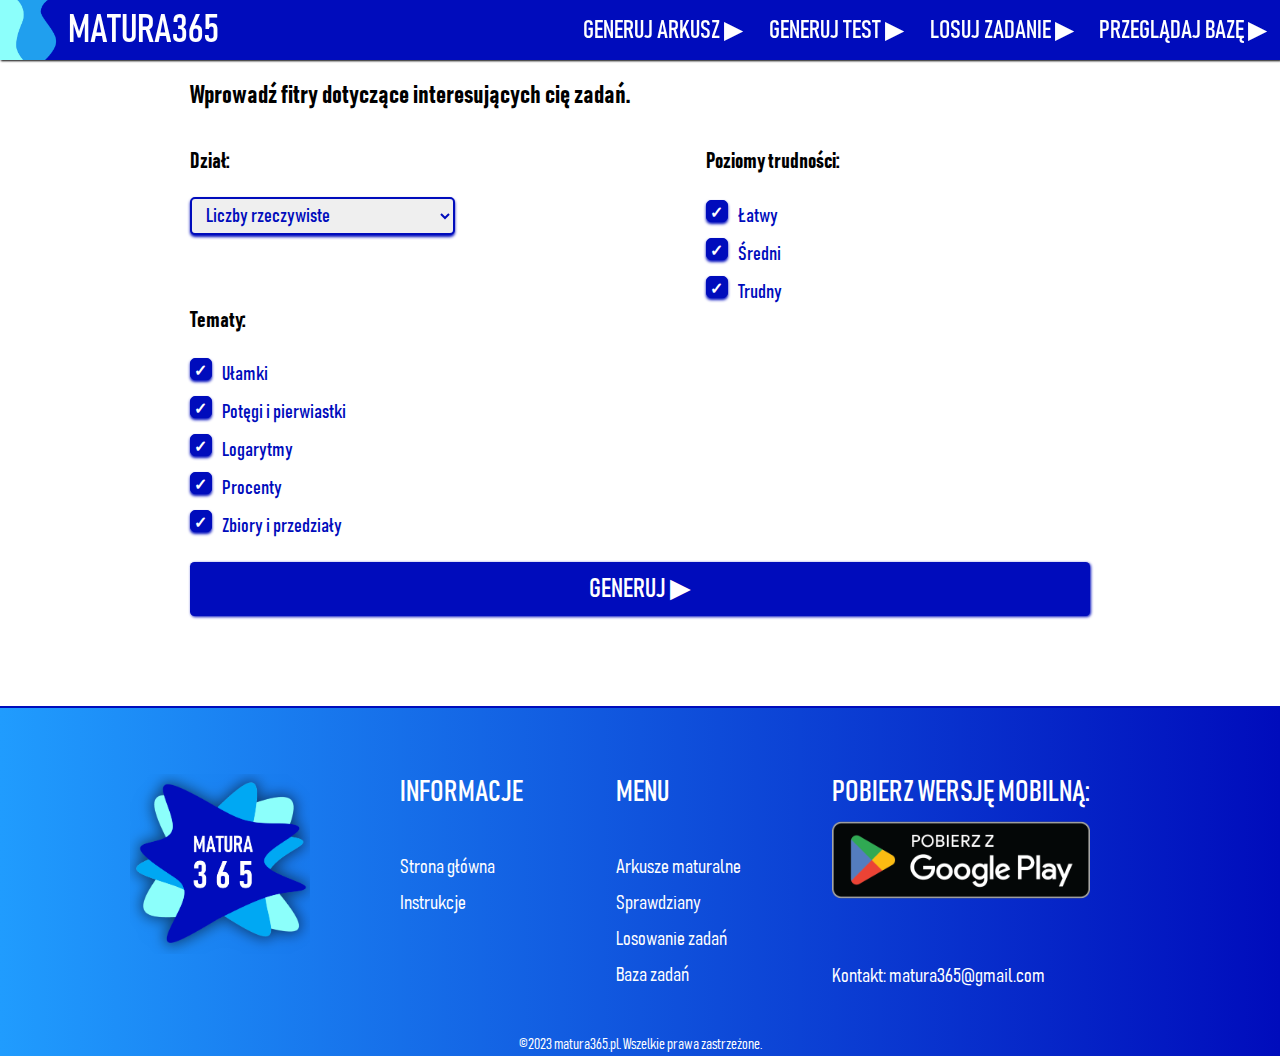
<file: baza.html>
<!DOCTYPE html>
<html lang="en">
<head>
	<!-- Google tag (gtag.js) -->
<script async src="https://www.googletagmanager.com/gtag/js?id=G-HQLJQZ3FDV"></script>
<script>
  window.dataLayer = window.dataLayer || [];
  function gtag(){dataLayer.push(arguments);}
  gtag('js', new Date());

  gtag('config', 'G-HQLJQZ3FDV');
</script>
	<link rel="canonical" href="https://www.matura365.pl/baza">
	<link rel="icon" type="image/x-icon" href="/pictures/ikonka.png">
    <meta charset="UTF-8">
    <meta name="viewport" content="width=device-width, initial-scale=1.0">
    <link rel="stylesheet" href="styles.css">
    <script src="script.js"></script>
    <meta name="description" content="Wybierz dział i tematy arkusza do wygenerowania">
    <title>Baza zadań - Matura365</title>
</head>
<body onload="hidepreload()">
    <div class="preloader">
        <div class="blob" id="blob1"></div>
        <div class="blob" id="blob2"></div>
        <div class="blob" id="blob3"><p><br><br><br><br>.</p></div>
        <p>MATURA<br></p>
        <p style="margin-top: 50px;font-size: 37px;">3&nbsp; 6&nbsp; 5</p>
    </div>

    <nav>
        <div class="logo">
            <img src="pictures/logo_do_bg_transp.png">
            <a href="/">MATURA365</a>
        </div>
        <div class="navlinks">
            <a href="baza.html">PRZEGLĄDAJ BAZĘ &#9654;</a>
			<a href="losujzadanie.html">LOSUJ ZADANIE &#9654;</a>
			<a href="test.html">GENERUJ TEST &#9654;</a>
			<a href="wyborarkusza.html">GENERUJ ARKUSZ &#9654;</a>
        </div>
        <div class="mobileicon" onclick="mobilemenu()">
            <div class="mobilebar"></div>
            <div class="mobilebar"></div>
            <div class="mobilebar"></div>
        </div>
    </nav>
    <div class="mask" onclick="hideSideNav()"></div>
    <div class="sidenav">
        <div class="mobilenavlinks">
            <a href="wyborarkusza.html">GENERUJ ARKUSZ &#9654;</a><br>
            <a href="test.html">GENERUJ TEST &#9654;</a><br>
            <a href="losujzadanie.html">LOSUJ ZADANIE &#9654;</a><br>
            <a href="baza.html">PRZEGLĄDAJ BAZĘ &#9654;</a><br>
            <br>
            <a href="/">STRONA GŁÓWNA &#9654;</a><br>
            <a href="instrukcje.html">INSTRUKCJE &#9654;</a><br>
        </div>
        <div class="sidemobileprom">
            <p>Pobierz wersję mobilną:</p>
            <a><img src="pictures/google-play-badge.png"></img></a>
        </div>
    </div>

	<div class="loader" style="display:none">
        <img src="pictures/loader.png">
        <h1>WCZYTYWANIE ZADAŃ...</h1>
    </div>


    <script src="baza.js"></script>
    <div class="wrapper">
		<h4 id="instrukcja-test">Wprowadź fitry dotyczące interesujących cię zadań.</h4>
		<div id="parametry">
			<div class="dzial">
				<h2>Dział:</h2>
					<select name="" id="dzialy" onchange="updateTematy()">
						<option value="0">Liczby rzeczywiste</option>
						<option value="1">Wyrażenia algebraiczne</option>
						<option value="2">Równania i nierówności</option>
						<option value="3">Funkcje</option>
						<option value="4">Ciągi</option>
						<option value="5">Trygonometria</option>
						<option value="6">Geometria analityczna</option>
						<option value="7">Planimetria</option>
						<option value="8">Stereometria (bryły)</option>
						<option value="9">Statystyka i prawdopodobieństwo</option>
						<option value="10">Optymalizacja</option>
					</select>
				</div>
			<div class="trudnosci">
				<h2>Poziomy trudności:</h2>
				<input type="checkbox" id="cblatwy" class="check" name="cblatwy" value=1 checked="true">
				<label for="cblatwy" class="checklabel"> Łatwy</label><br>
				<input type="checkbox" id="cbsredni" class="check" name="cbsredni" value=2 checked="true">
				<label for="cbsredni" class="checklabel"> Średni</label><br>
				<input type="checkbox" id="cbtrudny" class="check" name="cbtrudny" value=3 checked="true">
				<label for="cbtrudny" class="checklabel"> Trudny</label><br>
			</div>
			<div class="tematy">
				<h2 id="tematy">Tematy:</h2>
				<div id="cb1">
					<input type="checkbox" class="check" id="cb11" value=0 checked="true">
					<label for="cb11" id="cb11l" class="checklabel">Ułamki</label><br>
				</div>
				<div id="cb2">
					<input type="checkbox" class="check" id="cb22" value=1 checked="true">
					<label for="cb22" id="cb22l" class="checklabel">Potęgi i pierwiastki</label><br>
				</div>
				<div id="cb3">
					<input type="checkbox" class="check" id="cb33" value=2 checked="true">
					<label for="cb33" id="cb33l" class="checklabel">Logarytmy</label><br>
				</div>
				<div id="cb4">
					<input type="checkbox" class="check" id="cb44" value=3 checked="true">
					<label for="cb44" id="cb44l" class="checklabel">Procenty</label><br>
				</div>
				<div id="cb5">
					<input type="checkbox" class="check" id="cb55" value=4 checked="true"> 
					<label for="cb55" id="cb55l" class="checklabel" >Zbiory i przedziały</label><br>
				</div>
				<div id="cb6">
					<input type="checkbox" class="check" id="cb66" value=5>
					<label for="cb66" id="cb66l" class="checklabel">Temat6</label><br>
				</div>
				<div id="cb7">
					<input type="checkbox" class="check" id="cb77" value=6>
					<label for="cb77" id="cb77l" class="checklabel">Temat7</label><br>
				</div>
				<div id="cb8">
					<input type="checkbox" class="check" id="cb88" value=7>
					<label for="cb88" id="cb88l" class="checklabel">Temat8</label><br>
				</div>
			</div>

		</div>
		<script src="test.js"></script>
		<button id="przyciskgeneruj" class="przyciskmain"type="button" onclick="pokazBaze()" style="margin-top: 20px;">GENERUJ &#9654;</button>
	</div>
		<span id="zadaniaSpan" style="display: none;"></span>
		<div id="gridprzyciskiTest">
			<button id="przyciskpdf"  style="display:none" class="przyciskmain" type="button" onclick="zapiszPdf()">DRUKUJ/ZAPISZ JAKO PDF &#9654;</button>
			<button id="przyciskodpowiedzi" style="display:none" class="przyciskmain"type="button" onclick="pokazOdpowiedziBaza()">POKAŻ ODPOWIEDZI &#9660;</button>
			<button id="przyciskodpowiedziukryj" style="display:none" class="przyciskmain"type="button" onclick="ukryjOdpowiedziBaza()">UKRYJ ODPOWIEDZI &#9650;</button>
		</div>
		<span id="odpowiedziSpan" style="display:none"></span>

    <footer>
		<div class="wrapperfoot">
			<img id="logofooter" src="pictures/logo_do_bg1.png">
			<p id="infofoot"><br>INFORMACJE<br><br>
				<a href="/">Strona główna</a><br>
				<a href="instrukcje.html">Instrukcje</a><br>
				<!--<a href="polityka.html">Polityka prywatności</a>-->
			</p>
			<p id="menufoot"><br>MENU<br><br>
				<a href="wyborarkusza.html">Arkusze maturalne</a><br>
				<a href="test.html">Sprawdziany</a><br>
				<a href="losujzadanie.html">Losowanie zadań</a><br>
				<a href="baza.html">Baza zadań</a>
			</p>
			<p id="mobilnafoot">
				<br>POBIERZ WERSJĘ MOBILNĄ:<br>
				<a href="https://play.google.com/store/apps/details?id=com.grzelik.matura365.free&pcampaignid=web_share"><img id="play-badge" src="pictures/google-play-badge.png"></a><br><br>
				<aa style="font-size: 20px;font-weight: lighter;">Kontakt: matura365@gmail.com</aa>
			</p>
			<p id="copyright" style="font-size: 15px;font-weight: 50;font-stretch: condensed; text-align: center;width: 100%;">©2023 matura365.pl. 
				Wszelkie prawa zastrzeżone.</p>
		</div>
	</footer>
</body>
</html>
</file>
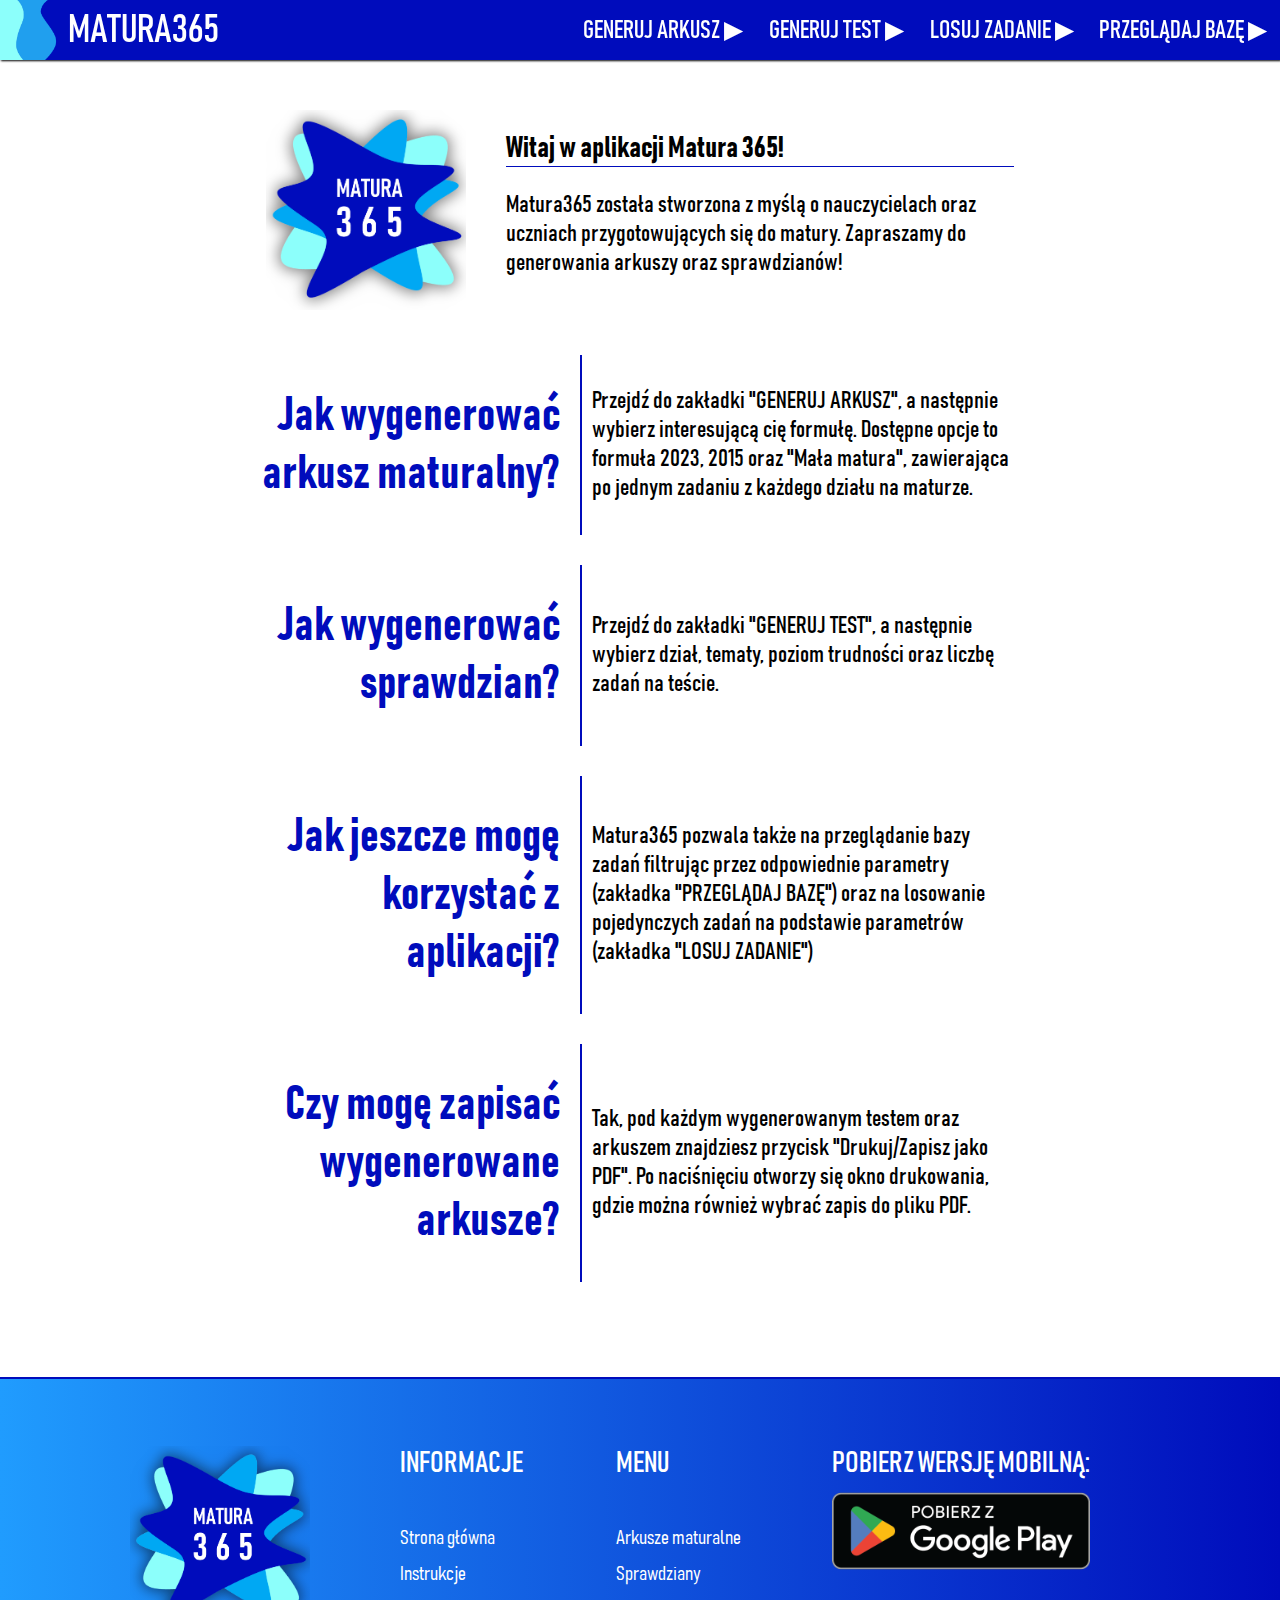
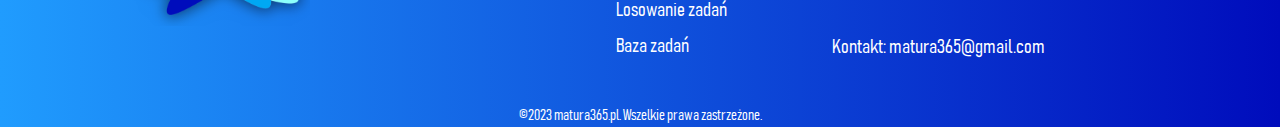
<file: instrukcje.html>
<!DOCTYPE html>
<html lang="en">
<head>
    <!-- Google tag (gtag.js) -->
<script async src="https://www.googletagmanager.com/gtag/js?id=G-HQLJQZ3FDV"></script>
<script>
  window.dataLayer = window.dataLayer || [];
  function gtag(){dataLayer.push(arguments);}
  gtag('js', new Date());

  gtag('config', 'G-HQLJQZ3FDV');
</script>

    <link rel="canonical" href="https://www.matura365.pl/instrukcje">
    <link rel="icon" type="image/x-icon" href="/pictures/ikonka.png">
    <meta charset="UTF-8">
    <meta name="viewport" content="width=device-width, initial-scale=1.0">
    <link rel="stylesheet" href="styles.css">
    <script src="script.js"></script>
    <title>Instrukcje - Matura365</title>
    <meta name="description" content="Instrukcja obsługi generatora arkuszy maturalnych z matematyki podstawowej w formule 2023 oraz 2015.">
</head>
<body onload="hidepreload()">
    <div class="preloader">
        <div class="blob" id="blob1"></div>
        <div class="blob" id="blob2"></div>
        <div class="blob" id="blob3"><p><br><br><br><br>.</p></div>
        <p>MATURA<br></p>
        <p style="margin-top: 50px;font-size: 37px;">3&nbsp; 6&nbsp; 5</p>
    </div>

    <nav>
        <div class="logo">
            <img src="pictures/logo_do_bg_transp.png">
            <a href="/">MATURA365</a>
        </div>
        <div class="navlinks">
            <a href="baza.html">PRZEGLĄDAJ BAZĘ &#9654;</a>
			<a href="losujzadanie.html">LOSUJ ZADANIE &#9654;</a>
			<a href="test.html">GENERUJ TEST &#9654;</a>
			<a href="wyborarkusza.html">GENERUJ ARKUSZ &#9654;</a>
        </div>
        <div class="mobileicon" onclick="mobilemenu()">
            <div class="mobilebar"></div>
            <div class="mobilebar"></div>
            <div class="mobilebar"></div>
        </div>
    </nav>
    <div class="mask" onclick="hideSideNav()"></div>
    <div class="sidenav">
        <div class="mobilenavlinks">
            <a href="wyborarkusza.html">GENERUJ ARKUSZ &#9654;</a><br>
            <a href="test.html">GENERUJ TEST &#9654;</a><br>
            <a href="losujzadanie.html">LOSUJ ZADANIE &#9654;</a><br>
            <a href="baza.html">PRZEGLĄDAJ BAZĘ &#9654;</a><br>
            <br>
            <a href="/">STRONA GŁÓWNA &#9654;</a><br>
            <a href="instrukcje.html">INSTRUKCJE &#9654;</a><br>
        </div>
        <div class="sidemobileprom">
            <p>Pobierz wersję mobilną:</p>
            <a><img src="pictures/google-play-badge.png"></img></a>
        </div>
    </div>

    
    <div class="instrukcje">
        <div class="instrukcjeheader">
            <span><img src="pictures/logo_do_bg1.png"></span>
            <span>
                <h1>Witaj w aplikacji Matura 365!</h1>
                <p>Matura365 została stworzona z myślą o nauczycielach oraz uczniach przygotowujących się do matury.
                    Zapraszamy do generowania arkuszy oraz sprawdzianów!
                </p>
            </span>
        </div>

        <div class="instrukcjediv">
            <span class="instrukcjequest">
                <h1>Jak wygenerować arkusz maturalny?</h1>
            </span>
            <p class="instrukcjeans">Przejdź do zakładki "GENERUJ ARKUSZ", a następnie wybierz interesującą cię formułę. Dostępne
                opcje to formuła 2023, 2015 oraz "Mała matura", zawierająca po jednym zadaniu z każdego 
                działu na maturze.
            </p>
        </div>
        <div class="instrukcjediv">
            <span class="instrukcjequest">
                <h1>Jak wygenerować sprawdzian?</h1>
            </span>
            <p class="instrukcjeans">Przejdź do zakładki "GENERUJ TEST", a następnie wybierz dział, tematy, poziom trudności 
                oraz liczbę zadań na teście.
            </p>
        </div>
        <div class="instrukcjediv">
            <span class="instrukcjequest">
                <h1>Jak jeszcze mogę korzystać z aplikacji?</h1>
            </span>
            <p class="instrukcjeans">Matura365 pozwala także na przeglądanie bazy zadań filtrując 
                przez odpowiednie parametry (zakładka "PRZEGLĄDAJ BAZĘ") 
                oraz na losowanie pojedynczych zadań na podstawie parametrów (zakładka "LOSUJ ZADANIE")
        </div>
        <div class="instrukcjediv">
            <span class="instrukcjequest">
                <h1>Czy mogę zapisać wygenerowane arkusze?</h1>
            </span>
            <p class="instrukcjeans">Tak, pod każdym wygenerowanym testem oraz arkuszem znajdziesz 
                przycisk "Drukuj/Zapisz jako PDF". Po naciśnięciu otworzy się okno drukowania, gdzie można również
                wybrać zapis do pliku PDF.
            </p>
        </div>

    </div>




    <footer>
		<div class="wrapperfoot">
			<img id="logofooter" src="pictures/logo_do_bg1.png">
			<p id="infofoot"><br>INFORMACJE<br><br>
				<a href="/">Strona główna</a><br>
				<a href="instrukcje.html">Instrukcje</a><br>
				<!--<a href="polityka.html">Polityka prywatności</a>-->
			</p>
			<p id="menufoot"><br>MENU<br><br>
				<a href="wyborarkusza.html">Arkusze maturalne</a><br>
				<a href="test.html">Sprawdziany</a><br>
				<a href="losujzadanie.html">Losowanie zadań</a><br>
				<a href="baza.html">Baza zadań</a>
			</p>
			<p id="mobilnafoot">
				<br>POBIERZ WERSJĘ MOBILNĄ:<br>
				<a href="https://play.google.com/store/apps/details?id=com.grzelik.matura365.free&pcampaignid=web_share"><img id="play-badge" src="pictures/google-play-badge.png"></a><br><br>
				<aa style="font-size: 20px;font-weight: lighter;">Kontakt: matura365@gmail.com</aa>
			</p>
			<p id="copyright" style="font-size: 15px;font-weight: 50;font-stretch: condensed; text-align: center;width: 100%;">©2023 matura365.pl. 
				Wszelkie prawa zastrzeżone.</p>
		</div>
	</footer>
</body>
</html>
</file>
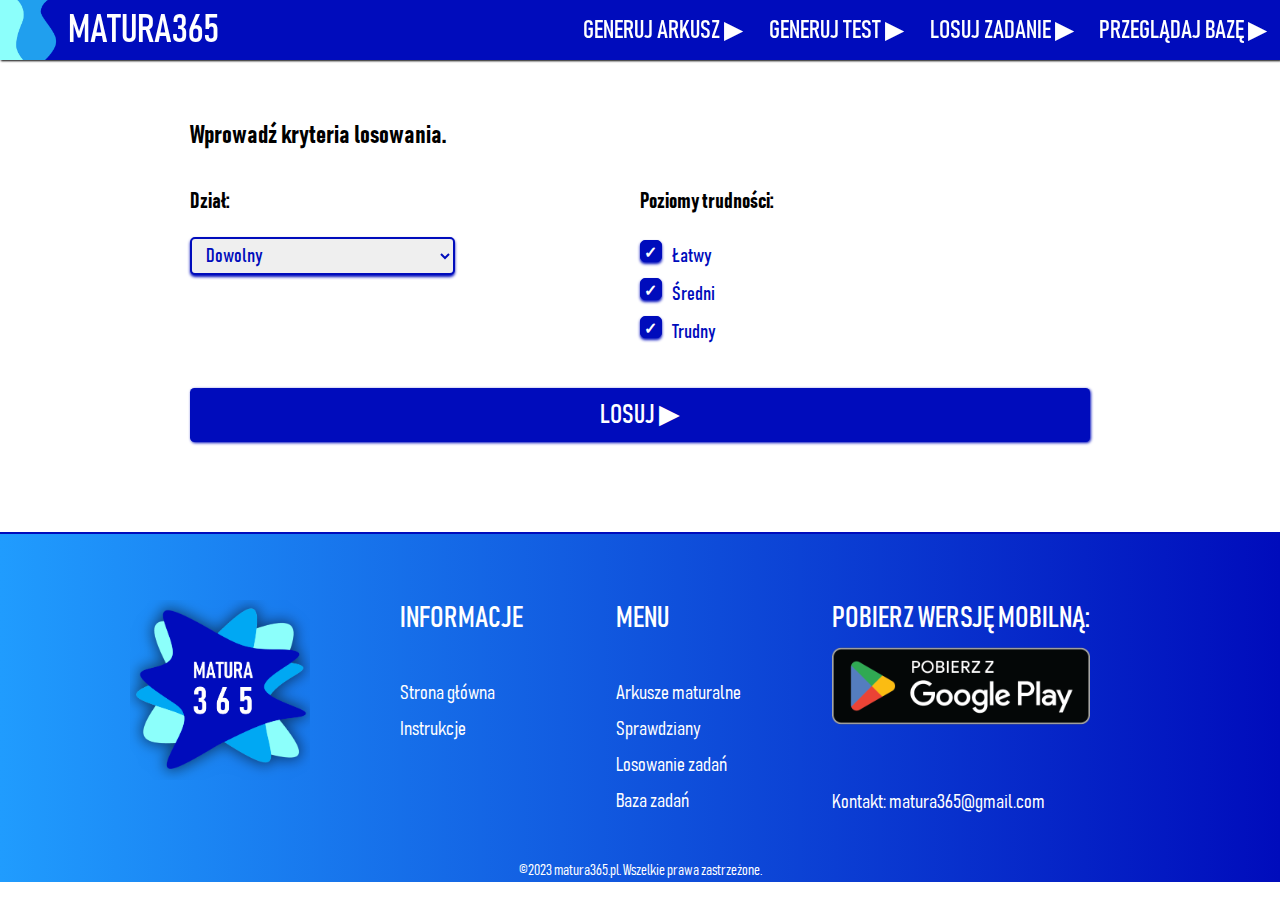
<file: losujzadanie.html>
<!DOCTYPE html>
<html lang="en">
<head>
	<!-- Google tag (gtag.js) -->
<script async src="https://www.googletagmanager.com/gtag/js?id=G-HQLJQZ3FDV"></script>
<script>
  window.dataLayer = window.dataLayer || [];
  function gtag(){dataLayer.push(arguments);}
  gtag('js', new Date());

  gtag('config', 'G-HQLJQZ3FDV');
</script>
	<link rel="canonical" href="https://www.matura365.pl/losujzadanie">
	<link rel="icon" type="image/x-icon" href="/pictures/ikonka.png">
    <meta charset="UTF-8">
    <meta name="viewport" content="width=device-width, initial-scale=1.0">
    <link rel="stylesheet" href="styles.css">
    <script src="script.js"></script>
    <title>Losowanie zadań - Matura365</title>
    <meta name="description" content="Losowanie zadań maturalnych o poziomie trudności łatwym, średnim lub trudnym, z odpowiednich działów i tematów.">
</head>
<body onload="hidepreload()">
    <div class="preloader">
        <div class="blob" id="blob1"></div>
        <div class="blob" id="blob2"></div>
        <div class="blob" id="blob3"><p><br><br><br><br>.</p></div>
        <p>MATURA<br></p>
        <p style="margin-top: 50px;font-size: 37px;">3&nbsp; 6&nbsp; 5</p>
    </div>

    <nav>
        <div class="logo">
            <img src="pictures/logo_do_bg_transp.png">
            <a href="/">MATURA365</a>
        </div>
        <div class="navlinks">
            <a href="baza.html">PRZEGLĄDAJ BAZĘ &#9654;</a>
			<a href="losujzadanie.html">LOSUJ ZADANIE &#9654;</a>
			<a href="test.html">GENERUJ TEST &#9654;</a>
			<a href="wyborarkusza.html">GENERUJ ARKUSZ &#9654;</a>
        </div>
        <div class="mobileicon" onclick="mobilemenu()">
            <div class="mobilebar"></div>
            <div class="mobilebar"></div>
            <div class="mobilebar"></div>
        </div>
    </nav>
    <div class="mask" onclick="hideSideNav()"></div>
    <div class="sidenav">
        <div class="mobilenavlinks">
            <a href="wyborarkusza.html">GENERUJ ARKUSZ &#9654;</a><br>
            <a href="test.html">GENERUJ TEST &#9654;</a><br>
            <a href="losujzadanie.html">LOSUJ ZADANIE &#9654;</a><br>
            <a href="baza.html">PRZEGLĄDAJ BAZĘ &#9654;</a><br>
            <br>
            <a href="/">STRONA GŁÓWNA &#9654;</a><br>
            <a href="instrukcje.html">INSTRUKCJE &#9654;</a><br>
        </div>
        <div class="sidemobileprom">
            <p>Pobierz wersję mobilną:</p>
            <a><img src="pictures/google-play-badge.png"></img></a>
        </div>
    </div>

    <script src="losujzadanie.js"></script>
    <div class="wrapper">
        <h4 id="losujzadanieinfo">Wprowadź kryteria losowania.</h4>
		<div id="parametrylosowanie">
			<div class="dzial">
				<h2>Dział:</h2>
					<select name="" id="dzialy" class="selectlos" onchange="updateTematyLosowanie()">
						<option value="11">Dowolny</option>
						<option value="0">Liczby rzeczywiste</option>
						<option value="1">Wyrażenia algebraiczne</option>
						<option value="2">Równania i nierówności</option>
						<option value="3">Funkcje</option>
						<option value="4">Ciągi</option>
						<option value="5">Trygonometria</option>
						<option value="6">Geometria analityczna</option>
						<option value="7">Planimetria</option>
						<option value="8">Stereometria (bryły)</option>
						<option value="9">Statystyka i prawdopodobieństwo</option>
						<option value="10">Optymalizacja</option>
					</select>
			</div>
			<div class="trudnosci">
				<h2>Poziomy trudności:</h2>
				<input type="checkbox" id="cblatwy" class="check" name="cblatwy" value=1 checked="true">
				<label for="cblatwy" class="checklabel"> Łatwy</label><br>
				<input type="checkbox" id="cbsredni" class="check" name="cbsredni" value=2 checked="true">
				<label for="cbsredni" class="checklabel"> Średni</label><br>
				<input type="checkbox" id="cbtrudny" class="check" name="cbtrudny" value=3 checked="true">
				<label for="cbtrudny" class="checklabel"> Trudny</label><br>
			</div>
			<div id="temat" style="display: none;">
				<h2>Temat:</h2>
					<select name="" id="tematy" class="selectlos" >
						<option value="8">Dowolny</option>
						<option value="0"></option>
						<option value="1"></option>
						<option value="2"></option>
						<option value="3"></option>
						<option value="4"></option>
						<option value="5"></option>
						<option value="6"></option>
						<option value="7"></option>
					</select>
			</div>
		</div>
        <button id="przyciskgeneruj" style="margin-top: 40px;"class="przyciskmain"type="button" onclick="losujZadanie()">LOSUJ &#9654;</button>
		<p id="zadania" style="display: none;width:100%;margin: 0;margin-top:120px;"></p>
		<button id="przyciskodpowiedz" style="margin-top: 40px;display:none;"class="przyciskmain"type="button" onclick="pokazOdpowiedz()">POKAŻ ODPOWIEDŹ &#9660;</button>
		<button id="przyciskodpowiedzukryj" style="margin-top: 40px;display:none;"class="przyciskmain"type="button" onclick="ukryjOdpowiedz()">UKRYJ ODPOWIEDŹ &#9650;</button>
		<p id="odpowiedz" style="display: none;"></p>
		
	</div>






    <footer>
		<div class="wrapperfoot">
			<img id="logofooter" src="pictures/logo_do_bg1.png">
			<p id="infofoot"><br>INFORMACJE<br><br>
				<a href="/">Strona główna</a><br>
				<a href="instrukcje.html">Instrukcje</a><br>
				<!--<a href="polityka.html">Polityka prywatności</a>-->
			</p>
			<p id="menufoot"><br>MENU<br><br>
				<a href="wyborarkusza.html">Arkusze maturalne</a><br>
				<a href="test.html">Sprawdziany</a><br>
				<a href="losujzadanie.html">Losowanie zadań</a><br>
				<a href="baza.html">Baza zadań</a>
			</p>
			<p id="mobilnafoot">
				<br>POBIERZ WERSJĘ MOBILNĄ:<br>
				<a href="https://play.google.com/store/apps/details?id=com.grzelik.matura365.free&pcampaignid=web_share"><img id="play-badge" src="pictures/google-play-badge.png"></a><br><br>
				<aa style="font-size: 20px;font-weight: lighter;">Kontakt: matura365@gmail.com</aa>
			</p>
			<p id="copyright" style="font-size: 15px;font-weight: 50;font-stretch: condensed; text-align: center;width: 100%;">©2023 matura365.pl. 
				Wszelkie prawa zastrzeżone.</p>
		</div>
	</footer>
</body>
</html>
</file>
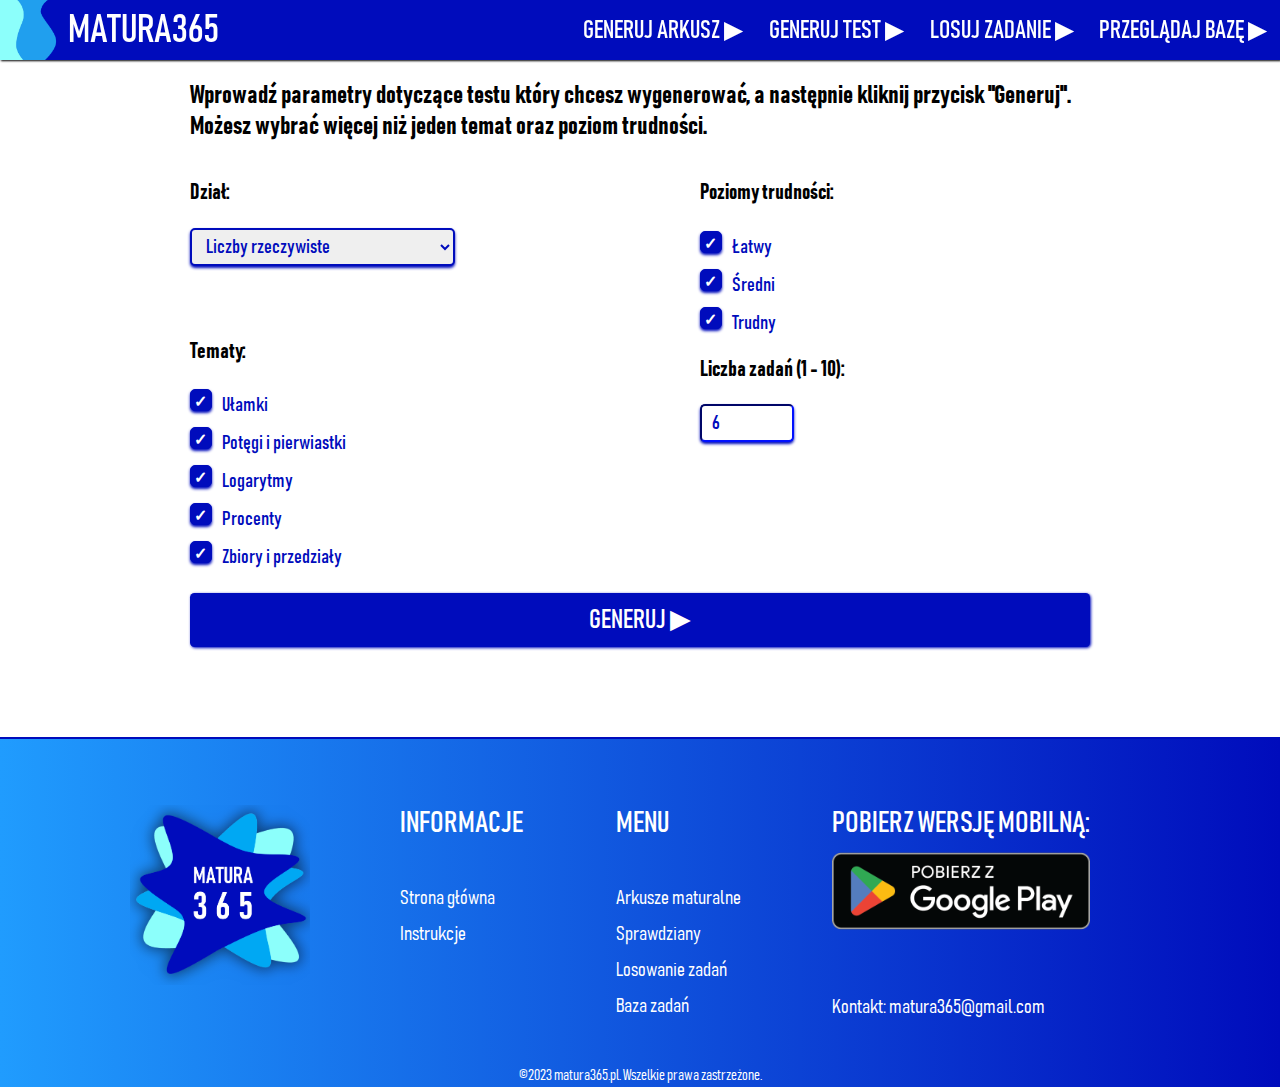
<file: test.html>
<!DOCTYPE html>
<html lang="en">
<head>
	<!-- Google tag (gtag.js) -->
<script async src="https://www.googletagmanager.com/gtag/js?id=G-HQLJQZ3FDV"></script>
<script>
  window.dataLayer = window.dataLayer || [];
  function gtag(){dataLayer.push(arguments);}
  gtag('js', new Date());

  gtag('config', 'G-HQLJQZ3FDV');
</script>
	<link rel="canonical" href="https://www.matura365.pl/test">
	<link rel="icon" type="image/x-icon" href="/pictures/ikonka.png">
    <meta charset="UTF-8">
    <meta name="viewport" content="width=device-width, initial-scale=1.0">
    <link rel="stylesheet" href="styles.css">
    <script src="script.js"></script>
    <title>Test - Matura365</title>
    <meta name="description" content="Generator sprawdzianów zawierających zadania maturalne.">
</head>
<body onload="hidepreload()">
    <div class="preloader">
        <div class="blob" id="blob1"></div>
        <div class="blob" id="blob2"></div>
        <div class="blob" id="blob3"><p><br><br><br><br>.</p></div>
        <p>MATURA<br></p>
        <p style="margin-top: 50px;font-size: 37px;">3&nbsp; 6&nbsp; 5</p>
    </div>

    <nav>
        <div class="logo">
            <img src="pictures/logo_do_bg_transp.png">
            <a href="/">MATURA365</a>
        </div>
        <div class="navlinks">
            <a href="baza.html">PRZEGLĄDAJ BAZĘ &#9654;</a>
			<a href="losujzadanie.html">LOSUJ ZADANIE &#9654;</a>
			<a href="test.html">GENERUJ TEST &#9654;</a>
			<a href="wyborarkusza.html">GENERUJ ARKUSZ &#9654;</a>
        </div>
        <div class="mobileicon" onclick="mobilemenu()">
            <div class="mobilebar"></div>
            <div class="mobilebar"></div>
            <div class="mobilebar"></div>
        </div>
    </nav>
    <div class="mask" onclick="hideSideNav()"></div>
    <div class="sidenav">
        <div class="mobilenavlinks">
            <a href="wyborarkusza.html">GENERUJ ARKUSZ &#9654;</a><br>
            <a href="test.html">GENERUJ TEST &#9654;</a><br>
            <a href="losujzadanie.html">LOSUJ ZADANIE &#9654;</a><br>
            <a href="baza.html">PRZEGLĄDAJ BAZĘ &#9654;</a><br>
            <br>
            <a href="/">STRONA GŁÓWNA &#9654;</a><br>
            <a href="instrukcje.html">INSTRUKCJE &#9654;</a><br>
        </div>
        <div class="sidemobileprom">
            <p>Pobierz wersję mobilną:</p>
            <a><img src="pictures/google-play-badge.png"></img></a>
        </div>
    </div>

	<div class="loader" style="display:none">
        <img src="pictures/loader.png">
        <h1>WCZYTYWANIE TESTU...</h1>
    </div>

    <div class="wrapper">
		<h4 id="instrukcja-test">Wprowadź parametry dotyczące testu który chcesz wygenerować, a następnie kliknij przycisk "Generuj". Możesz wybrać więcej niż jeden temat oraz poziom trudności.</h4>
		<div id="parametry">
			<div class="dzial">
				<h2>Dział:</h2>
					<select name="" id="dzialy" onchange="updateTematy()">
						<option value="0">Liczby rzeczywiste</option>
						<option value="1">Wyrażenia algebraiczne</option>
						<option value="2">Równania i nierówności</option>
						<option value="3">Funkcje</option>
						<option value="4">Ciągi</option>
						<option value="5">Trygonometria</option>
						<option value="6">Geometria analityczna</option>
						<option value="7">Planimetria</option>
						<option value="8">Stereometria (bryły)</option>
						<option value="9">Statystyka i prawdopodobieństwo</option>
						<option value="10">Optymalizacja</option>
					</select>
				</div>
			<div class="trudnosci">
				<h2>Poziomy trudności:</h2>
				<input type="checkbox" id="cblatwy" class="check" name="cblatwy" value=1 checked="true">
				<label for="cblatwy" class="checklabel"> Łatwy</label><br>
				<input type="checkbox" id="cbsredni" class="check" name="cbsredni" value=2 checked="true">
				<label for="cbsredni" class="checklabel"> Średni</label><br>
				<input type="checkbox" id="cbtrudny" class="check" name="cbtrudny" value=3 checked="true">
				<label for="cbtrudny" class="checklabel"> Trudny</label><br>
			</div>
			<div class="tematy">
				<h2 id="tematy">Tematy:</h2>
				<div id="cb1">
					<input type="checkbox" class="check" id="cb11" value=0 checked="true">
					<label for="cb11" id="cb11l" class="checklabel">Ułamki</label><br>
				</div>
				<div id="cb2">
					<input type="checkbox" class="check" id="cb22" value=1 checked="true">
					<label for="cb22" id="cb22l" class="checklabel">Potęgi i pierwiastki</label><br>
				</div>
				<div id="cb3">
					<input type="checkbox" class="check" id="cb33" value=2 checked="true">
					<label for="cb33" id="cb33l" class="checklabel">Logarytmy</label><br>
				</div>
				<div id="cb4">
					<input type="checkbox" class="check" id="cb44" value=3 checked="true">
					<label for="cb44" id="cb44l" class="checklabel">Procenty</label><br>
				</div>
				<div id="cb5">
					<input type="checkbox" class="check" id="cb55" value=4 checked="true"> 
					<label for="cb55" id="cb55l" class="checklabel" >Zbiory i przedziały</label><br>
				</div>
				<div id="cb6">
					<input type="checkbox" class="check" id="cb66" value=5>
					<label for="cb66" id="cb66l" class="checklabel">Temat6</label><br>
				</div>
				<div id="cb7">
					<input type="checkbox" class="check" id="cb77" value=6>
					<label for="cb77" id="cb77l" class="checklabel">Temat7</label><br>
				</div>
				<div id="cb8">
					<input type="checkbox" class="check" id="cb88" value=7>
					<label for="cb88" id="cb88l" class="checklabel">Temat8</label><br>
				</div>
			</div>
			<div class="liczbazad">
				<h2>Liczba zadań (1 - 10):</h2>
				<input type="number" id="liczbazadan" name="liczbazadan" min="1" max="10" value="6">
			</div>

		</div>
		<script src="test.js"></script>
		<button id="przyciskgeneruj" class="przyciskmain"type="button" onclick="generujTest()" style="margin-top: 20px;">GENERUJ &#9654;</button>
	</div>
		<p id="zadania" style="display: none;"></p>
		<div id="gridprzyciskiTest">
			<button id="przyciskpdf"  style="display:none" class="przyciskmain" type="button" onclick="zapiszPdf()">DRUKUJ/ZAPISZ JAKO PDF &#9654;</button>
			<button id="przyciskodpowiedzi" style="display:none" class="przyciskmain"type="button" onclick="pokazOdpowiedzi()">POKAŻ ODPOWIEDZI &#9660;</button>
			<button id="przyciskodpowiedziukryj" style="display:none" class="przyciskmain"type="button" onclick="ukryjOdpowiedzi()">UKRYJ ODPOWIEDZI &#9650;</button>
		</div>
		<p id="odpowiedzi" style="display:none"></p>
    

    <footer>
		<div class="wrapperfoot">
			<img id="logofooter" src="pictures/logo_do_bg1.png">
			<p id="infofoot"><br>INFORMACJE<br><br>
				<a href="/">Strona główna</a><br>
				<a href="instrukcje.html">Instrukcje</a><br>
				<!--<a href="polityka.html">Polityka prywatności</a>-->
			</p>
			<p id="menufoot"><br>MENU<br><br>
				<a href="wyborarkusza.html">Arkusze maturalne</a><br>
				<a href="test.html">Sprawdziany</a><br>
				<a href="losujzadanie.html">Losowanie zadań</a><br>
				<a href="baza.html">Baza zadań</a>
			</p>
			<p id="mobilnafoot">
				<br>POBIERZ WERSJĘ MOBILNĄ:<br>
				<a href="https://play.google.com/store/apps/details?id=com.grzelik.matura365.free&pcampaignid=web_share"><img id="play-badge" src="pictures/google-play-badge.png"></a><br><br>
				<aa style="font-size: 20px;font-weight: lighter;">Kontakt: matura365@gmail.com</aa>
			</p>
			<p id="copyright" style="font-size: 15px;font-weight: 50;font-stretch: condensed; text-align: center;width: 100%;">©2023 matura365.pl. 
				Wszelkie prawa zastrzeżone.</p>
		</div>
	</footer>
</body>
</html>
</file>
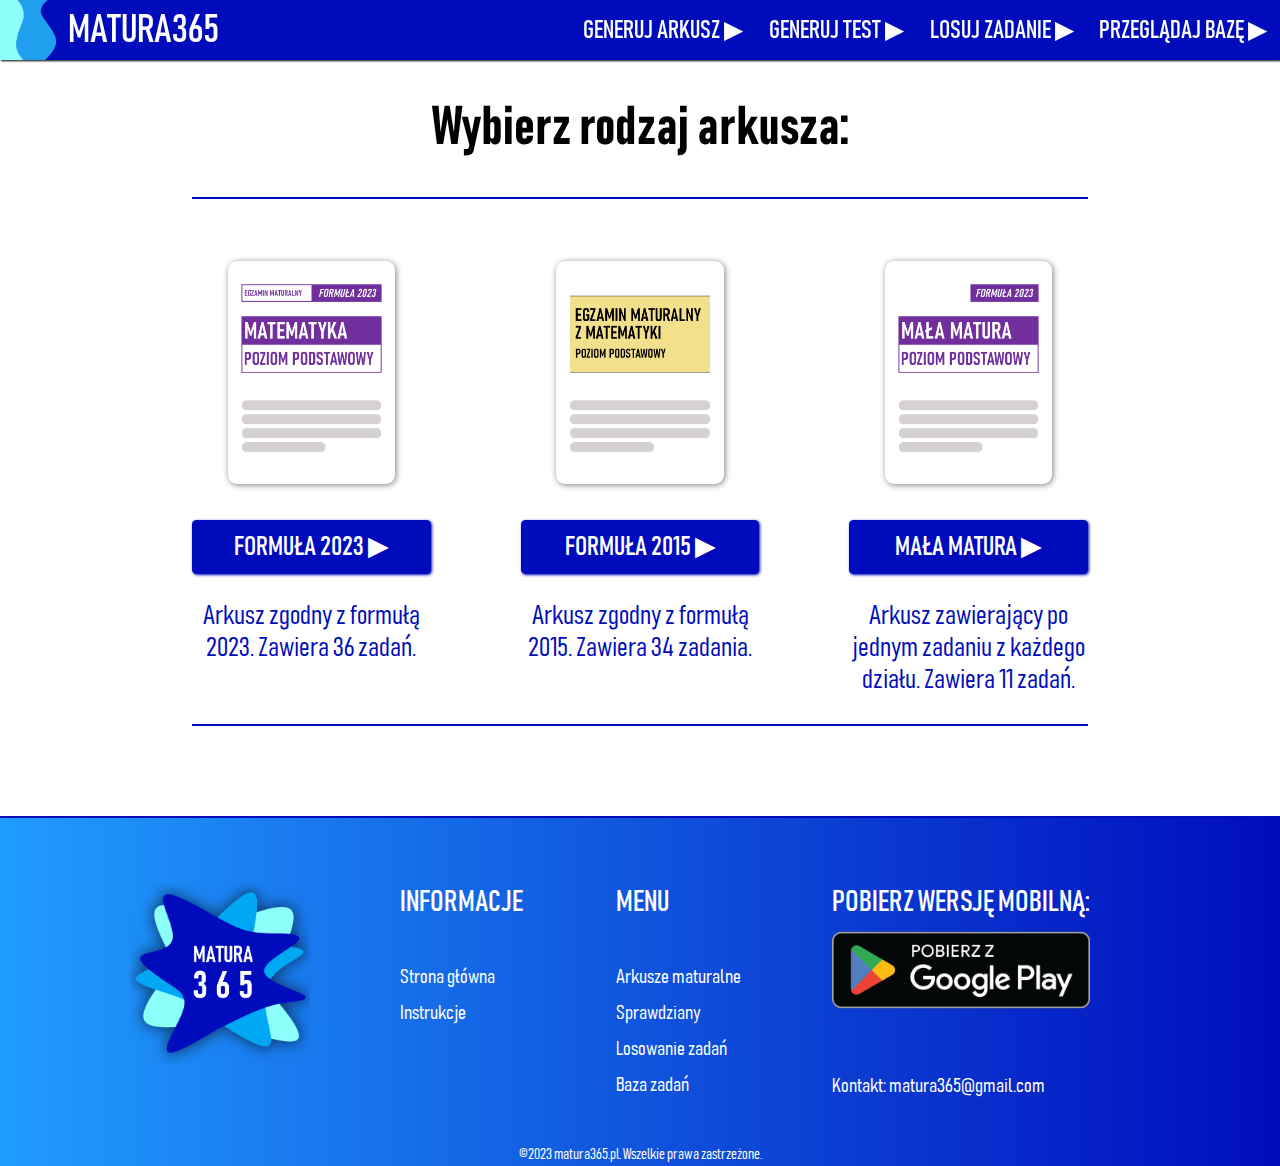
<file: wyborarkusza.html>
<!DOCTYPE html>
<html lang="en">
<head>
    <!-- Google tag (gtag.js) -->
<script async src="https://www.googletagmanager.com/gtag/js?id=G-HQLJQZ3FDV"></script>
<script>
  window.dataLayer = window.dataLayer || [];
  function gtag(){dataLayer.push(arguments);}
  gtag('js', new Date());

  gtag('config', 'G-HQLJQZ3FDV');
</script>
    <link rel="canonical" href="https://www.matura365.pl/wyborarkusza">
    <link rel="icon" type="image/x-icon" href="/pictures/ikonka.png">
    <meta charset="UTF-8">
    <meta name="viewport" content="width=device-width, initial-scale=1.0">
    <link rel="stylesheet" href="styles.css">
    <script src="script.js"></script>
    <title>Wybierz arkusz - Matura365</title>
    <meta name="description" content="Wybór arkusza maturalnego do wygenerowania: formuła 2023, 2015 lub mała matura.">
</head>
<body onload="hidepreload()">
    <div class="preloader">
        <div class="blob" id="blob1"></div>
        <div class="blob" id="blob2"></div>
        <div class="blob" id="blob3"><p><br><br><br><br>.</p></div>
        <p>MATURA<br></p>
        <p style="margin-top: 50px;font-size: 37px;">3&nbsp; 6&nbsp; 5</p>
    </div>

    <nav>
        <div class="logo">
            <img src="pictures/logo_do_bg_transp.png">
            <a href="/">MATURA365</a>
        </div>
        <div class="navlinks">
            <a href="baza.html">PRZEGLĄDAJ BAZĘ &#9654;</a>
			<a href="losujzadanie.html">LOSUJ ZADANIE &#9654;</a>
			<a href="test.html">GENERUJ TEST &#9654;</a>
			<a href="wyborarkusza.html">GENERUJ ARKUSZ &#9654;</a>
        </div>
        <div class="mobileicon" onclick="mobilemenu()">
            <div class="mobilebar"></div>
            <div class="mobilebar"></div>
            <div class="mobilebar"></div>
        </div>
    </nav>
    <div class="mask" onclick="hideSideNav()"></div>
    <div class="sidenav">
        <div class="mobilenavlinks">
            <a href="wyborarkusza.html">GENERUJ ARKUSZ &#9654;</a><br>
            <a href="test.html">GENERUJ TEST &#9654;</a><br>
            <a href="losujzadanie.html">LOSUJ ZADANIE &#9654;</a><br>
            <a href="baza.html">PRZEGLĄDAJ BAZĘ &#9654;</a><br>
            <br>
            <a href="/">STRONA GŁÓWNA &#9654;</a><br>
            <a href="instrukcje.html">INSTRUKCJE &#9654;</a><br>
        </div>
        <div class="sidemobileprom">
            <p>Pobierz wersję mobilną:</p>
            <a><img src="pictures/google-play-badge.png"></img></a>
        </div>
    </div>

    <h1 class="wybierznagl">Wybierz rodzaj arkusza:</h1>
    <div class="gridprzyciski">
        <div>
            <span><img src="pictures/formula2023.png"></span>
            <button onclick="location.href='formula2023.html';" class="przyciskmain">FORMUŁA 2023 &#9654;</button>
            <p>Arkusz zgodny z formułą 2023. Zawiera 36 zadań.</p>
        </div>
        <div>
            <span><img src="pictures/formula2015.png"></span>
            <button onclick="location.href='formula2015.html';" class="przyciskmain">FORMUŁA 2015 &#9654;</button>
            <p>Arkusz zgodny z formułą 2015. Zawiera 34 zadania.</p>
        </div>
        <div>
            <span><img src="pictures/malamatura.png"></span>
            <button onclick="location.href='malamatura.html';" class="przyciskmain">MAŁA MATURA &#9654;</button>
            <p>Arkusz zawierający po jednym zadaniu z każdego działu. Zawiera 11 zadań.</p>
        </div>
    </div>

    <footer>
		<div class="wrapperfoot">
			<img id="logofooter" src="pictures/logo_do_bg1.png">
			<p id="infofoot"><br>INFORMACJE<br><br>
				<a href="/">Strona główna</a><br>
				<a href="instrukcje.html">Instrukcje</a><br>
				<!--<a href="polityka.html">Polityka prywatności</a>-->
			</p>
			<p id="menufoot"><br>MENU<br><br>
				<a href="wyborarkusza.html">Arkusze maturalne</a><br>
				<a href="test.html">Sprawdziany</a><br>
				<a href="losujzadanie.html">Losowanie zadań</a><br>
				<a href="baza.html">Baza zadań</a>
			</p>
			<p id="mobilnafoot">
				<br>POBIERZ WERSJĘ MOBILNĄ:<br>
				<a href="https://play.google.com/store/apps/details?id=com.grzelik.matura365.free&pcampaignid=web_share"><img id="play-badge" src="pictures/google-play-badge.png"></a><br><br>
				<aa style="font-size: 20px;font-weight: lighter;">Kontakt: matura365@gmail.com</aa>
			</p>
			<p id="copyright" style="font-size: 15px;font-weight: 50;font-stretch: condensed; text-align: center;width: 100%;">©2023 matura365.pl. 
				Wszelkie prawa zastrzeżone.</p>
		</div>
	</footer>
</body>
</html>
</file>
<file: styles.css>
/*#region INITIAL PROPERTIES*/
/*FONT*/
@font-face{
	font-family: bahnschrift;
    src: url("BAHNSCHRIFT.eot");
    src: url("BAHNSCHRIFT.TTF") format('truetype');
    font-stretch: condensed;
}

/*BODY PROPERTIES*/
*{box-sizing: border-box;}
body{font-family: bahnschrift, sans-serif;font-size:2rem;margin:0;padding:0;color:black;background-color: white;}

/*SCROLLBAR - opcjonalnie
::-webkit-scrollbar {width: 10px;}
::-webkit-scrollbar-track {background: #8f8c8c;}
::-webkit-scrollbar-thumb {background: black;}
::-webkit-scrollbar-thumb:hover {background: #555;}
*/


/*COLOR VARIABLES*/
:root{
    --primary:#000cbc;
    --secondary: #209cfe;
    --tertiary: #8cfffb;
}


/*PRELOADER*/
.preloader{
  background: #000cbc;
  top:0;
  height: 100vh;
  width: 100%;
  position: absolute;
  z-index: 100;
  transition: all .5s;
}
.blob{
  position: absolute;
  box-shadow: 0px 0px 3px black;
  border-radius: 50%;
  top: calc(50% - 12.5vh);
  left: calc(50% - 12.5vh);
  height: 25vh;
  width: 25vh;
}
#blob1{
  background-color: #8cfffb;
  animation: Rotate infinite .8s;
}
#blob2{
  background-color: #209cfe;
  animation: Rotate2 infinite 1.2s;
}
#blob3{
  background-color: #000cbc;
  border-radius: 30% 70% 30% 70%;
  animation: blob infinite linear 2s;
}
.preloader p{
  position: absolute;
  font-family: bahnschrift, sans-serif;
  color: white;
  text-align: center;
  top: calc(50% - 55px);
  left: calc(50% - 34px);
  font-size: 25px;

}
@keyframes blob {
  0%{border-radius: 10% 100% 10% 100%;transform: rotate(0deg);}
  50%{border-radius: 100% 10% 100% 10%;transform: rotate(180deg);}
  100%{border-radius: 10% 100% 10% 100%;transform: rotate(360deg);}
}

@keyframes Rotate{
  0%{transform: scaleX(0.7)}
  50%{transform: scaleX(1)}
  100%{transform: scaleX(0.7)}
}
@keyframes Rotate2{
  0%{transform: scaleY(0.7)}
  50%{transform: scaleY(1)}
  100%{transform: scaleY(0.7)}
}


/*#endregion INITIAL PROPERTIES*/


/*#region DESKTOP*/
nav{
    position: fixed;
    top:0;
    left:0;
    width:100%;
    height: 70px;
    background-color: var(--primary);
    box-shadow: 1px 1px 2px black;
    display: flex;
    justify-content: space-between;
    z-index: 1;
}
.logo{
    height:100%;
    display: flex;
    gap: 10px;
}
.logo img{height:100%;}
.logo a{
    text-decoration: none;
    color:white;
    font-size: 45px;
    display: flex;
    text-align: left;
    place-items: center;
}
.navlinks{
    height:100%;
    width:auto;
    display: flex;
    flex-flow: row-reverse;
}
.navlinks a{
    display: grid;
    place-content: center;
    font-size: 30px;
    text-decoration: none;
    color: white;
    padding: 0 1vw;
    transition: all .1s;
}
.navlinks a:hover{
    background-color: var(--tertiary);
    color:black; 
}
.mobileicon{display: none;}
.mask{display:none}
.sidenav{display: none;}


.wrapper{
    margin: 0 auto;
    margin-top: 80px;
    width:1200px;
    border-radius: 20px;
}
/*GŁÓWNA*/
#logo-main{grid-area: logo;display: grid;place-content: center;border: none;box-shadow: none;}
#logo-main img{height: 20vh;}

#losowezadanie{
    overflow-y: scroll;
    grid-area: loso;
    display: flex;
    flex-direction: column;
    padding: 5px;
}
#losowezadanie h1{font-size: 3vh;text-align: center;}
#losowezadanie h5{font-size: 16px;margin-top: 0;}
#losowezadanie p{
    font-size: 24px;
    margin: 20px 6px;
}
#losowezadanie #odpowiedz{box-shadow: none;width:auto;padding: 0;margin: 20px 6px;display: none;}
.przyciskmain2{
    border: none;
    border-radius: .5vh;
    padding: 1vh 2vh; 
    font-family: bahnschrift;
    font-size: 2.5vh;
    color: white;
    background-color: var(--primary);
    transition: all .2s;
    box-shadow: 1px 1px 3px var(--primary);
}
.przyciskmain2:hover{color: black;background-color: var(--tertiary);}
.gridprzyciskilosowe{
    display: grid;
    grid-template-columns: 1fr 1fr;
    gap: 10px;
    width: 95%;
    margin: 0 auto;
}

#instrukcjecontainer{grid-area: inst;display: flex;justify-content: space-around;}
#instrukcjecontainer p{text-align: center;font-size: 3vh;font-weight: 700;}
#instrukcjecontainer button{width: 100%;}

#mobilnainfo{
    grid-area: mobi;
    display: flex;
    flex-direction: column;
    color: black;
    justify-content: space-between;
}
#mobilnainfo p{font-size: 3vh; font-weight: 700;text-align: center;}
.mobiinfo{
    display: flex;
    flex-direction: column;
    place-items: center;
    justify-content: space-between;
    height: 100%;
}
.mobiinfo a{text-align: center;}
.mobiinfo img{height: 42vh}
#telefon{transition: all .6s;}
#telefon:hover{transform: scaleX(0.95) rotate(5deg);}
#playbadgemain{height:10vh;}

.grid-main{
    height: calc(100vh - 90px);
    display: grid;
    gap: 5px;
    grid-template:
    'logo loso'
    'mobi loso'
    'mobi loso'
    'mobi inst'/1fr 3fr;
    grid-template-rows: 1fr 1fr 1fr 1fr;
}
.grid-main-div{
    border: 2px solid var(--primary);
    border-radius: 0;
}
.grid-main-additional{
    display: flex;
    flex-direction: row;
    gap: 1vh;
    justify-content: space-between;
}
#instrukcjecontainer{padding: 10px}
#arkuszecontainer{display: flex;padding: 10px;justify-content: space-between;}
#arkuszecontainer img{
    height: 16vh;
    box-shadow: 1px 1px 10px grey;
}

.mainrefs{
    margin-top: 50px;
    display: grid;
    grid-template-columns: repeat(4, 1fr);
    gap: 10px;
}
.mainrefs div{
    border-top: 1px solid var(--primary);
    padding-top: 10px;
    border-bottom: 1px solid var(--primary);
}
.przyciskmain{
    background-color: var(--primary);
    color: white;
    border: none;
    font-size: 3vh;
    height: 6vh;
    border-radius:.5vh;
    font-family: bahnschrift;
    width: 100%;
    transition: all .1s;
    box-shadow: 1px 1px 3px var(--primary);
}
.przyciskmain:hover{
    background-color: var(--tertiary);
    color: black;
}
.mainrefs h3{text-align: center;font-size: 3vh;font-weight: 200;color:var(--primary);}
/*LOADER*/
.loader{
  height: 80vh;
  width:90%;
  margin: auto;
  margin-top: 100px;
  display: grid;
  place-content: center center;
  gap: 5vh;
}
.loader img{height: 25vh;margin: auto;
  animation: Rotate infinite linear 1s;}
.loader h1{font-size: 4vh;text-align: center;}

#odpowiedzi2015{margin-top:20px;}
  #odpowiedzi2023{margin-top:20px;}
  #odpowiedzimalamatura{margin-top:20px;}
  #odpowiedzi{margin-top: 20px;}
#losujzadanieinfo{margin-top: 120px;}


/*ARKUSZE*/
.wybierznagl{
    font-size: 6vh;
    padding-top: 60px;
    text-align: center;
}
.gridprzyciski{
    display: grid;
    margin-left:15%;
    gap:10%;
    width: 70%;
    grid-template-columns: 1fr 1fr 1fr;
    border-top: 2px solid var(--primary);
    padding-top: 2%;
    border-bottom: 2px solid var(--primary);
}
.gridprzyciski p{text-align: center;font-weight: 200;color: var(--primary)}

.gridprzyciski span{display: flex; place-content: center;width: 100%;}
.gridprzyciski img{width: 70%;box-shadow: 1px 1px 6px grey;border-radius: 1vh;text-align: center;margin: 4vh;}

.f2023{
    width:60%;
    margin-left: 20%;
    box-shadow: 1px 1px 10px black;
    margin-top: 100px;
    padding: 2px 10px;
    display: none;
}
.f2023 h1{font-size: 2.5vh;text-align: right;color:var(--primary);font-style: italic;border-bottom: 1px solid var(--primary);}
.f2023 p{font-size: 2.5vh;}
.f2023 h4{background-color: var(--primary);color: white;padding: 0px 4px;font-weight: 400;font-size: 2.5vh;}
.p2023{width: 60%;display: none; gap:10px;margin: 20px;margin-left: 20%;grid-template-columns: auto auto;}
#odpowiedzi2023{display: none;}


/*INSTRUKCJe*/
.instrukcje{
  height: auto;
  width: 60%;
  margin: auto;
  margin-top: 100px;
  display: grid;
  grid-template-columns: auto;
  gap: 20px;
}
.instrukcjediv{
  height: auto;
  display: grid;
  gap: 10px;
  grid-template-columns: 3fr 4fr;
  padding: 5px;
}
.instrukcjequest{
  color: #000cbc;
  font-size: 24px;
  padding-right: 20px;
  text-align: right;
  border-right: 2px solid #000cbc;
  margin: auto;
}
.instrukcjeans{
  margin: auto;
  font-size: 24px;
}
.instrukcjeheader{
  display: flex;
  height: auto;
  gap: 40px;
  justify-content: space-around;
  padding: 10px;
}
.instrukcjeheader img{height:200px; margin: auto;}
.instrukcjeheader h1{
  font-size: 30px;
  border-bottom: 1px solid #000cbc;
}
.instrukcjeheader p{
  font-size: 24px;
}

/*TESTY*/
#instrukcja-test{margin-top: 120px;}
#parametry{
    display: grid;
    grid-template-columns: auto auto;
  }
  
select{
    border: 2px solid #000cbc;
    padding: 10px 20px 10px 20px;
    font-size: 30px;
    font-family: bahnschrift;
    font-stretch: condensed;
    color: #000cbc;
    border-radius: 5px;
    box-shadow: 0 2px 3px #000cbc;
  }
  select:focus{
    outline:none;
  }
  select-options{
    color: #000cbc;
  }
  select:hover{
    box-shadow: 0 4px 4px #000cbc;
  }
  #tematy{
    margin-top: 7px;
  }
  .check{
    
    -webkit-appearance: none;
      background-color: white;
      border: 1px solid #000cbc;
      box-shadow: 0 2px 3px #000cbc;
      padding: 10px;
    margin: auto;
      border-radius: 5px;
      display: inline-block;
      position: relative;
  }
  .check:hover{
    box-shadow: 0 4px 4px #000cbc;
  }
  
  .check:checked {
      background-color: #000cbc;
      border: 1px solid #000cbc;
      box-shadow: 0 1px 2px rgba(0,0,0,0.05), inset 0px -15px 10px -12px rgba(0,0,0,0.05), inset 15px 10px -12px rgba(255,255,255,0.1);
      color: #99a1a7;
  }
  .check:checked:after {
      content: '\2713';
      font-size: 16px;
    font-family: bahnschrift;
    font-weight: bold;
      position: absolute;
      top: 0;
      left: 15%;
      color: white;
  }
  .checklabel{
    font-family: bahnschrift;
    font-stretch: condensed;
    color:#000cbc;
    font-size: 28px;
    padding:5px;
  }
  #liczbazadan{
    font-family: bahnschrift;
    font-stretch: condensed;
    font-size: 28px;
    padding:10px;
    color:#000cbc;
    border-radius: 5px;
    border-color: #000cbc;
    box-shadow: 0 2px 3px #000cbc;
  }
  #liczbazadan:hover{
    box-shadow: 0 4px 4px #000cbc;
  }
  #liczbazadan:active{
    box-shadow: 0 4px 4px #000cbc;
    border-color: #000cbc;
  }
  
  #cb6{display:none}
  #cb7{display:none}
  #cb8{display:none}

  #zadania{
    width:60%;
    margin-left: 20%;
    box-shadow: 1px 1px 10px black;
    margin-top: 100px;
    padding: 2px 10px;
    font-size: 2.5vh;
  }
  h5{
    color: #000cbc;
    text-align: right;
    border-bottom: 2px solid #000cbc;
    padding-bottom: 4px;
    padding-top: 0;
    font-style: italic;
  }
  h4{margin-top: 15px; margin-bottom: -5px;}
  #gridprzyciskiTest{width: 60%;margin-left: 20%;display: flex; gap: 10px;}
  #odpowiedzi{
    width:60%;
    margin-left: 20%;
    box-shadow: 1px 1px 10px black;
    margin-top: 100px;
    padding: 2px 10px;
    font-size: 2.5vh;
  }
  /*LOSOWANIE ZADAŃ*/
  #parametrylosowanie{
    display: grid;
    grid-template-columns: 1fr 1fr;
  }
  #tematy{width: 260px;}
  #odpowiedz{
    width: 100%;
    box-shadow: 1px 1px 10px black;
    padding: 10px;
    font-size: 24px;
    margin-top: 40px;
  }

  /*BAZA*/
  #zadaniaSpan{
    width: 60%;
    margin-left: 20%;
    margin-top: 90px;
    font-size: 2.5vh;
  }
  #odpowiedziSpan{
    width: 60%;
    margin-left: 20%;
    margin-top: 90px;
    font-size: 2.5vh;
  }
  .zadanieBaza{
    border: 1px solid var(--primary);
    border-radius: 5px;
    box-shadow: 1px 1px 4px grey;
    margin: 10px 0;
    padding: 10px;
    padding-top: 0;
  }
  .zadanieBaza h5{border-bottom: none;margin: 6px}

  #odpowiedziSpan{margin-top: 10px;}
  .odpowiedzBaza{
    border: 1px solid var(--primary);
    border-radius: 5px;
    box-shadow: 1px 1px 4px grey;
    margin: 10px 0;
    padding: 10px;
    padding-top: 0;
  }


 /*FOOTER*/
 #logofooter{
    height: 180px;
    margin:auto;
  }
  #logofooter{grid-area:logo}
  #infofoot{grid-area: info;}
  #menufoot{grid-area: menu; }
  #mobilnafoot{grid-area: mobilna;}
  #copyright{grid-area: copy;font-stretch: condensed;}
  .wrapperfoot{
    max-width:1200px;
    height:100%;
    margin: 0 auto;
    display: grid;
  
  grid-template:
  'logo info menu mobilna'
  'copy copy copy copy';
  grid-template-columns: 30% 18% 18% 34%;
  grid-template-rows: auto 40px;
  }
  p a{
    color: white;
    text-decoration: none;
    font-size: 20px;
    font-weight: lighter;
  }
  p a:hover{
    color: black;
  }
  #play-badge{
    height: 100px;
  }
footer{
    font-family: bahnschrift;
    font-stretch: condensed;
    font-size: 30px;
    bottom:0;
    left:0;
    margin-top: 10vh;
    border-top: 2px solid #000cbc;
    color: white;
    width:100%;
    height: 350px;
    background-image: linear-gradient(to left, #000cbc , #209cfe)  
}

/*#endregion DESKTOP*/

/*#region LAPTOP*/
@media screen and (max-width: 1366px){
    nav{height: 60px}
    .logo{gap:4px}
    .logo a{ font-size: 40px;}
    .navlinks a{font-size: 25px;}

    .wrapper{width: 900px;}
    #instrukcja-test{margin-top: 80px;font-size: 26px;}
    #parametry h2{font-size: 22px;}
  select{
    padding: 6px 10px 6px 10px;
    font-size: 20px
  }
  #tematy{margin-top: 0px;}
  .check{margin: 0px;}
  .check:checked:after {
      top: 12%;
      font-size:16px;
      text-align: center;
  }
  .checklabel{
    font-family: bahnschrift;
    font-stretch: condensed;
    color:#000cbc;
    font-size: 20px;
    padding:5px;
  }
  #liczbazadan{
    font-size: 20px;
    padding:5px 10px;
  }

  .gridprzyciski p{font-size: 3vh;}
  .f2023{margin-top: 80px;width:60%;margin-left: 20%;}
  #odpowiedzi2015{margin-top:20px;}
  #odpowiedzi2023{margin-top:20px;}
  #odpowiedzimalamatura{margin-top:20px;}
  #odpowiedzi{margin-top: 20px;}
  /*LOSOWANIE ZADAN*/
  #losowezadanie p{font-size: 20px;}
  .wrapper h4{font-size: 26px;margin-bottom: 20px;}
  div h2{font-size: 22px;}
  #odpowiedz{font-size: 2.5vh;}



}
/*#endregion LAPTOP*/

/*#region MOBILE - VERTICAL*/
@media screen and (max-width: 992px){
    .preloader img{top: calc(45vh - 60px);}
    .loaderbar1{top:calc(45vh - 100px)}
    .loaderbar2{top:calc(45vh - 110px)}
    nav{height: 50px; z-index: 3;}
    .logo{gap:6px;}
    .logo a{font-size: 34px;margin-top: 4px;padding:0;}
    .navlinks{display: none;}
    .mask{
        display: none;
        opacity:0;
        transition: all .5s;
        position: fixed;
        top:0;
        height: 100vh;
        width:100%;
        background-color: #000000b6;
        z-index: 1;
    }
    .mobileicon{
        display: flex;
        flex-direction: column;
        justify-content: space-between;
        height: 24px;
        margin: auto  0;
        margin-right: 10px;
        width:40px;
    }
    .mobilebar{
        background-color: white;
        width: 100%;
        height:2px;
        border-radius: 2px;
    }
    .sidenav{
        transition: all .5s;
        display: flex;
        flex-direction: column;
        justify-content: space-between;
        position: fixed;
        top:0;
        left:0;
        height: 100vh;
        width:0;
        padding: 0;
        padding-top: 10vh;
        padding-bottom: 10vh;
        font-size: 25px;
        background: linear-gradient(150deg,var(--primary), var(--secondary));
        overflow: hidden;
        text-wrap: nowrap;
        z-index: 2;
    }
    .mobilenavlinks{padding-top:10vh;}
    .sidenav a{color: white;text-decoration: none;}
    .sidemobileprom{
        display: flex;
        flex-direction: column;
        padding-bottom: 10vh;
    }
    .sidemobileprom p{margin:0;font-size: 20px;}
    .sidemobileprom img{width: 200px;}


    .wrapper{width: 90%;}
    .grid-main{
        height:auto;
        grid-template:
        'logo'
        'mobi'
        'loso'
        'inst'/1fr;
        grid-template-rows: auto auto auto auto;
        gap:14px;
    }
    #losowezadanie{height: 60vh}
    #tresczadlosowe{font-size:2.2vh;}
    #odpowiedz{font-size:2.2vh;}
    .przyciskmain2{font-size: 2vh;margin-bottom: 10px;}
    .gridinstrukcje{width:95%;}

    .mainrefs{grid-template-columns: 1fr;}
    .mainrefs div{border-top:none}

    #instrukcja-test{font-size: 1.1rem;}
    #parametrylosowanie{grid-template-columns: auto;}
    #tematy{margin-top: 25px;}
    #parametry{grid-template-columns: auto;}
    .check:checked:after {
      top: 10%;
      left: 20%;
      font-size:13px;
    }
    h2{
      margin-top: 30px;
      margin-bottom: 0px;
    }
    /*Arkusze*/
    .wybierznagl{
        font-size: 5vh;
        padding-top: 50px;
    }
    .gridprzyciski{
        width: 96%;
        margin-left: 2%;
        grid-template-columns: auto;
        gap:20px;
        border: none;
    }
    .gridprzyciski p{font-size: 3vh;}


    .f2023{
        width:92%;
        margin-left: 4%;
        box-shadow: 1px 1px 10px black;
        margin-top: 70px;
        padding: 2px 10px;
    }
    .f2023 h1{font-size: 2.5vh;text-align: right;color:var(--primary);font-style: italic;border-bottom: 1px solid var(--primary);}
    .f2023 p{font-size: 2.5vh;}
    .p2023{width: 90%;display: grid;grid-template-columns: 1fr; gap:10px;margin: 20px;margin-left: 5%;}

    /*TEST*/
    #zadania{width:95%;margin-left: 2.5%;margin-top: 80px;}
    #odpowiedzi{margin-top: 20px;width:95%;margin-left: 2.5%;}


    /*BAZA*/
    #zadaniaSpan{width: 95%;margin-left: 2.5%;}
    #gridprzyciskiTest{width: 95%;margin-left: 2.5%;}
    #odpowiedziSpan{width: 95%;margin-left: 2.5%;}


    /*FOOTER*/
    footer{
        height: auto;
        margin-top: 100px;
    }
    #logofooter{
        display: none;
    }
      #infofoot{
        font-size: 16px;
        grid-area: info;
        margin: 0 auto;
        font-stretch: condensed;
      }
      #menufoot{
        font-size: 16px;
        grid-area: menu;
        margin: 0 auto;
        margin-bottom: 30px;
        font-stretch: condensed;
      }
      #mobilnafoot{
        grid-area: mobilna;
        margin: auto;
        text-align: center;
      }
      #play-badge{
        width: 80%;
        height: auto;
      }
      #copyright{grid-area: copy;padding-bottom:-10px;font-stretch: condensed;}
      .wrapperfoot{
        width:100%;
        margin: auto;
        font-stretch: condensed;
        
        display: grid; 
        grid-template: 
        'mobilna mobilna'
        'info menu'
        'copy copy';
      }

      .instrukcje{
        height: auto;
        width: 90%;
        margin: auto;
        margin-top: 100px;
        display: grid;
        grid-template-columns: auto;
        gap: 20px;
      }
      .instrukcjediv{
        height: auto;
        display: grid;
        gap: 10px;
        grid-template-columns: 1fr;
        padding: 5px;
      }
      .instrukcjequest{
        font-size: 16px;
        padding-right: 10px;
        text-align: right;
      }
      .instrukcjeans{
          text-align: right;
        font-size: 18px;
      }
      .instrukcjeheader{
        display: block;
        margin-top: -40px;
        padding: 0;
      }
      .instrukcjeheader img{display: none;}
      .instrukcjeheader h1{
        font-size: 30px;
        border-bottom: 1px solid #000cbc;
      }
      .instrukcjeheader p{
        font-size: 24px;
      }
}
/*#endregion MOBILE - VERTICAL*/

/*#region MOBILE - HORIZONTAL*/
@media screen and (orientation:landscape) and (max-device-height:600px){

}
/*#endregion MOBILE - HORIZONTAL*/

/*#region ANIMATIONS*/
@keyframes Rotate{
    0%{transform: rotate(0);}
    100%{transform: rotate(360deg);}
}
@keyframes enlarge {
    0%{transform: scaleX(1);}
    50%{transform: scaleX(1.05);}
    100%{transform: scaleX(1);}
}
/*#endregion ANIMATIONS*/
</file>
